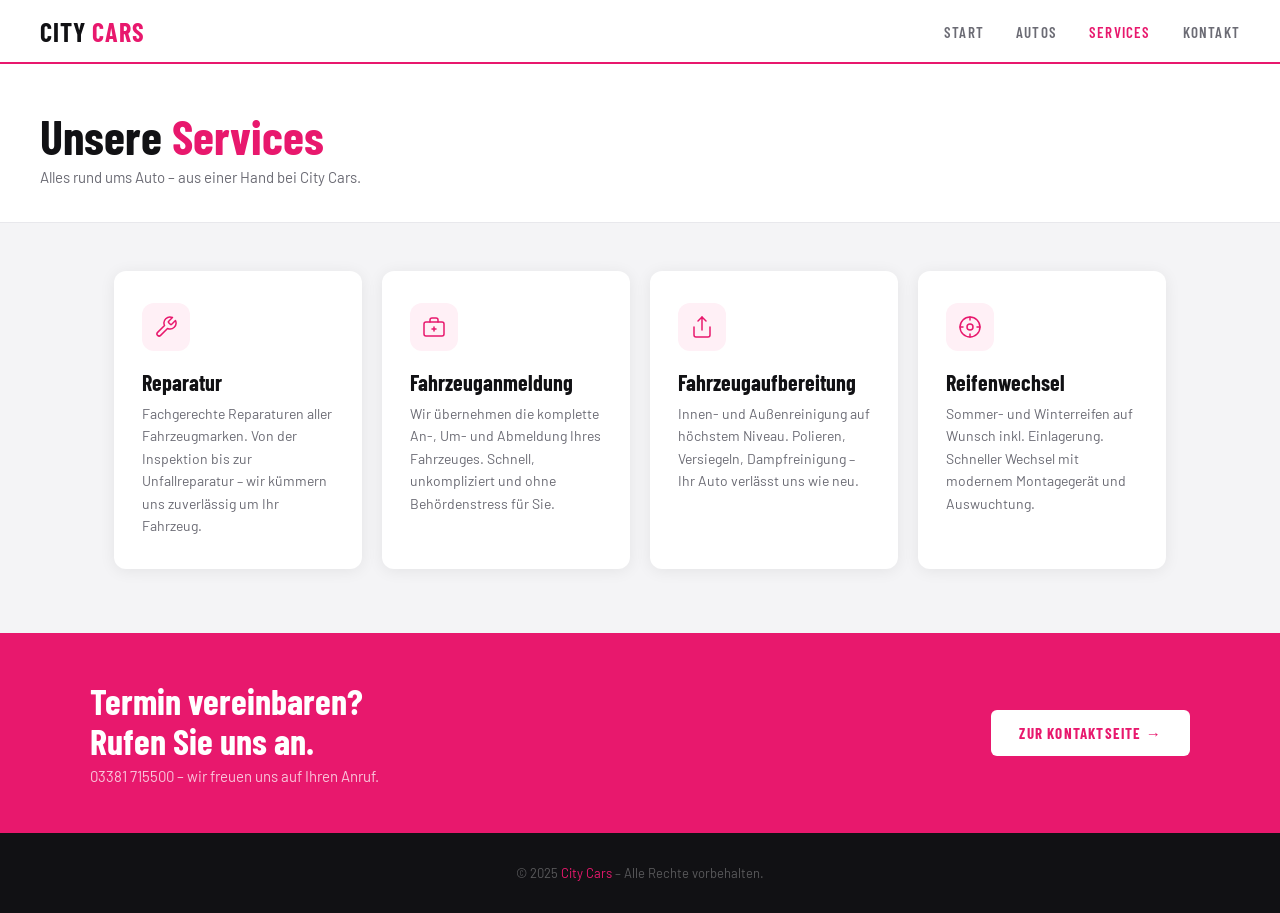
<file: services.html>
<!DOCTYPE html>
<html lang="de">
<head>
  <meta charset="UTF-8">
  <meta name="viewport" content="width=device-width, initial-scale=1.0">
  <title>Services – City Cars</title>
  <link href="https://fonts.googleapis.com/css2?family=Barlow+Condensed:wght@400;600;700;800&family=Barlow:wght@400;500&display=swap" rel="stylesheet">
  <link rel="stylesheet" href="style.css">
</head>
<body>

  <nav>
    <a href="index.html" class="logo">CITY <span>CARS</span></a>
    <button class="nav-toggle" id="nav-toggle" aria-label="Menü öffnen" onclick="document.getElementById('nav-menu').classList.toggle('open');this.classList.toggle('open')">
      <span></span><span></span><span></span>
    </button>
    <ul id="nav-menu">
      <li><a href="index.html">Start</a></li>
      <li><a href="autos.html">Autos</a></li>
      <li><a href="services.html" class="active">Services</a></li>
      <li><a href="kontakt.html">Kontakt</a></li>
    </ul>
  </nav>

  <div class="page-header">
    <h1>Unsere <span>Services</span></h1>
    <p>Alles rund ums Auto – aus einer Hand bei City Cars.</p>
  </div>

  <section class="services-section">
    <div class="services-grid">

      <div class="service-card">
        <div class="service-icon">
          <svg viewBox="0 0 24 24" fill="none" stroke-width="1.5" stroke-linecap="round" stroke-linejoin="round">
            <path d="M14.7 6.3a1 1 0 0 0 0 1.4l1.6 1.6a1 1 0 0 0 1.4 0l3.77-3.77a6 6 0 0 1-7.94 7.94l-6.91 6.91a2.12 2.12 0 0 1-3-3l6.91-6.91a6 6 0 0 1 7.94-7.94l-3.76 3.76z"/>
          </svg>
        </div>
        <div class="service-title">Reparatur</div>
        <div class="service-desc">Fachgerechte Reparaturen aller Fahrzeugmarken. Von der Inspektion bis zur Unfallreparatur – wir kümmern uns zuverlässig um Ihr Fahrzeug.</div>
      </div>

      <div class="service-card">
        <div class="service-icon">
          <svg viewBox="0 0 24 24" fill="none" stroke-width="1.5" stroke-linecap="round" stroke-linejoin="round">
            <rect x="2" y="7" width="20" height="14" rx="2"/>
            <path d="M16 7V5a2 2 0 0 0-2-2h-4a2 2 0 0 0-2 2v2"/>
            <line x1="12" y1="12" x2="12" y2="16"/>
            <line x1="10" y1="14" x2="14" y2="14"/>
          </svg>
        </div>
        <div class="service-title">Fahrzeuganmeldung</div>
        <div class="service-desc">Wir übernehmen die komplette An-, Um- und Abmeldung Ihres Fahrzeuges. Schnell, unkompliziert und ohne Behördenstress für Sie.</div>
      </div>

      <div class="service-card">
        <div class="service-icon">
          <svg viewBox="0 0 24 24" fill="none" stroke-width="1.5" stroke-linecap="round" stroke-linejoin="round">
            <path d="M4 12v8a2 2 0 0 0 2 2h12a2 2 0 0 0 2-2v-8"/>
            <polyline points="16 6 12 2 8 6"/>
            <line x1="12" y1="2" x2="12" y2="15"/>
          </svg>
        </div>
        <div class="service-title">Fahrzeugaufbereitung</div>
        <div class="service-desc">Innen- und Außenreinigung auf höchstem Niveau. Polieren, Versiegeln, Dampfreinigung – Ihr Auto verlässt uns wie neu.</div>
      </div>

      <div class="service-card">
        <div class="service-icon">
          <svg viewBox="0 0 24 24" fill="none" stroke-width="1.5" stroke-linecap="round" stroke-linejoin="round">
            <circle cx="12" cy="12" r="10"/>
            <circle cx="12" cy="12" r="3"/>
            <path d="M12 2v3M12 19v3M2 12h3M19 12h3"/>
          </svg>
        </div>
        <div class="service-title">Reifenwechsel</div>
        <div class="service-desc">Sommer- und Winterreifen auf Wunsch inkl. Einlagerung. Schneller Wechsel mit modernem Montagegerät und Auswuchtung.</div>
      </div>

    </div>
  </section>

  <div class="cta-strip">
    <div class="cta-inner">
      <div>
        <h2>Termin vereinbaren?<br>Rufen Sie uns an.</h2>
        <p>03381 715500 – wir freuen uns auf Ihren Anruf.</p>
      </div>
      <a href="kontakt.html" class="cta-btn">Zur Kontaktseite →</a>
    </div>
  </div>

  <footer>
    <p>&copy; 2025 <span>City Cars</span> – Alle Rechte vorbehalten.</p>
  </footer>

</body>
</html>
</file>
<file: style.css>
/* ============================================
   CITY CARS – Stylesheet
   ============================================ */

*, *::before, *::after {
  box-sizing: border-box;
  margin: 0;
  padding: 0;
}

:root {
  --pink:       #e8186d;
  --pink-light: #ff4d96;
  --pink-pale:  #fff0f6;
  --dark:       #111114;
  --mid:        #3a3a40;
  --gray:       #6b6b74;
  --light:      #f4f4f6;
  --white:      #ffffff;
  --shadow:     0 2px 16px rgba(0,0,0,0.07);
  --radius:     12px;
}

body {
  font-family: 'Barlow', sans-serif;
  background: var(--light);
  color: var(--dark);
}

/* ============================================
   NAVIGATION
   ============================================ */

nav {
  background: var(--white);
  border-bottom: 2px solid var(--pink);
  padding: 0 40px;
  display: flex;
  align-items: center;
  justify-content: space-between;
  /* min-height statt height – damit das mobile Klappmenü aufgehen kann */
  min-height: 64px;
  flex-wrap: wrap;
  position: sticky;
  top: 0;
  z-index: 100;
}

.logo {
  font-family: 'Barlow Condensed', sans-serif;
  font-size: 26px;
  font-weight: 700;
  letter-spacing: 0.04em;
  color: var(--dark);
  text-decoration: none;
}

.logo span {
  color: var(--pink);
}

nav ul {
  list-style: none;
  display: flex;
  gap: 32px;
}

nav ul a {
  font-family: 'Barlow Condensed', sans-serif;
  font-size: 15px;
  font-weight: 600;
  letter-spacing: 0.08em;
  text-transform: uppercase;
  color: var(--gray);
  text-decoration: none;
  transition: color 0.2s;
}

nav ul a:hover,
nav ul a.active {
  color: var(--pink);
}

/* ============================================
   PAGE HEADER (Unterseiten)
   ============================================ */

.page-header {
  background: var(--white);
  padding: 48px 40px 36px;
  border-bottom: 1px solid #e8e8ec;
}

.page-header h1 {
  font-family: 'Barlow Condensed', sans-serif;
  font-size: 48px;
  font-weight: 700;
  line-height: 1;
  margin-bottom: 8px;
}

.page-header h1 span {
  color: var(--pink);
}

.page-header p {
  color: var(--gray);
  font-size: 15px;
}

/* ============================================
   FOOTER
   ============================================ */

footer {
  background: var(--dark);
  padding: 32px 40px;
  text-align: center;
}

footer p {
  font-size: 13px;
  color: rgba(255,255,255,0.3);
}

footer span {
  color: var(--pink);
}

/* ============================================
   CTA / CONTACT STRIP
   ============================================ */

.cta-strip {
  background: var(--pink);
  padding: 48px 40px;
}

.cta-inner {
  max-width: 1100px;
  margin: 0 auto;
  display: flex;
  align-items: center;
  justify-content: space-between;
  gap: 24px;
}

.cta-strip h2 {
  font-family: 'Barlow Condensed', sans-serif;
  font-size: 36px;
  font-weight: 700;
  color: var(--white);
  line-height: 1.1;
}

.cta-strip p {
  color: rgba(255,255,255,0.75);
  font-size: 15px;
  margin-top: 6px;
}

.cta-btn {
  display: inline-flex;
  align-items: center;
  gap: 8px;
  background: var(--white);
  color: var(--pink);
  text-decoration: none;
  font-family: 'Barlow Condensed', sans-serif;
  font-size: 15px;
  font-weight: 700;
  letter-spacing: 0.08em;
  text-transform: uppercase;
  padding: 14px 28px;
  border-radius: 6px;
  white-space: nowrap;
  transition: opacity 0.2s;
}

.cta-btn:hover {
  opacity: 0.9;
}

/* ============================================
   INDEX – HERO
   ============================================ */

.hero {
  background: var(--dark);
  padding: 90px 40px 80px;
  position: relative;
  overflow: hidden;
}

.hero::before {
  content: 'CITY CARS';
  position: absolute;
  right: -20px;
  top: 50%;
  transform: translateY(-50%);
  font-family: 'Barlow Condensed', sans-serif;
  font-size: 180px;
  font-weight: 800;
  letter-spacing: -0.02em;
  color: rgba(255,255,255,0.03);
  white-space: nowrap;
  pointer-events: none;
  line-height: 1;
}

.hero-inner {
  max-width: 1100px;
  margin: 0 auto;
  position: relative;
}

.hero-tag {
  display: inline-block;
  background: var(--pink);
  color: var(--white);
  font-family: 'Barlow Condensed', sans-serif;
  font-size: 12px;
  font-weight: 600;
  letter-spacing: 0.12em;
  text-transform: uppercase;
  padding: 5px 12px;
  border-radius: 3px;
  margin-bottom: 20px;
}

.hero h1 {
  font-family: 'Barlow Condensed', sans-serif;
  font-size: 72px;
  font-weight: 800;
  line-height: 1;
  letter-spacing: -0.02em;
  color: var(--white);
  margin-bottom: 20px;
}

.hero h1 span {
  color: var(--pink);
}

.hero p {
  font-size: 17px;
  color: rgba(255,255,255,0.55);
  max-width: 480px;
  line-height: 1.6;
  margin-bottom: 36px;
}

.hero-cta {
  display: inline-flex;
  align-items: center;
  gap: 8px;
  background: var(--pink);
  color: var(--white);
  text-decoration: none;
  font-family: 'Barlow Condensed', sans-serif;
  font-size: 16px;
  font-weight: 600;
  letter-spacing: 0.08em;
  text-transform: uppercase;
  padding: 14px 28px;
  border-radius: 6px;
  transition: background 0.2s;
}

.hero-cta:hover {
  background: var(--pink-light);
}

/* ============================================
   INDEX – STATS BAR
   ============================================ */

.stats-bar {
  background: var(--white);
  border-bottom: 1px solid #e4e4e8;
  padding: 24px 40px;
}

.stats-inner {
  max-width: 1100px;
  margin: 0 auto;
  display: flex;
  gap: 48px;
}

.stat-number {
  font-family: 'Barlow Condensed', sans-serif;
  font-size: 32px;
  font-weight: 700;
  color: var(--pink);
  line-height: 1;
}

.stat-label {
  font-size: 12px;
  color: var(--gray);
  font-weight: 500;
  letter-spacing: 0.04em;
  margin-top: 2px;
}

/* ============================================
   INDEX – SLIDESHOW
   ============================================ */

.slideshow-section {
  background: var(--dark);
  padding: 64px 0 0;
}

.slideshow-header {
  max-width: 1100px;
  margin: 0 auto 32px;
  padding: 0 24px;
}

.section-label {
  font-family: 'Barlow Condensed', sans-serif;
  font-size: 13px;
  font-weight: 600;
  letter-spacing: 0.12em;
  text-transform: uppercase;
  color: var(--pink);
  margin-bottom: 8px;
}

.section-title {
  font-family: 'Barlow Condensed', sans-serif;
  font-size: 42px;
  font-weight: 700;
  line-height: 1.1;
  color: var(--white);
}

.slideshow-wrapper {
  position: relative;
  overflow: hidden;
  width: 100%;
}

.slideshow-track {
  display: flex;
  transition: transform 0.6s cubic-bezier(0.4, 0, 0.2, 1);
}

.slide {
  min-width: 100%;
  display: grid;
  grid-template-columns: 1fr 1fr;
  align-items: center;
}

.slide-image {
  width: 100%;
  height: 420px;
  object-fit: cover;
  display: block;
}

.slide-content {
  padding: 48px 56px;
}

.slide-brand {
  font-family: 'Barlow Condensed', sans-serif;
  font-size: 13px;
  font-weight: 600;
  letter-spacing: 0.14em;
  text-transform: uppercase;
  color: var(--pink);
  margin-bottom: 8px;
}

.slide-title {
  font-family: 'Barlow Condensed', sans-serif;
  font-size: 40px;
  font-weight: 700;
  line-height: 1.1;
  color: var(--white);
  margin-bottom: 20px;
}

.slide-specs {
  display: flex;
  gap: 10px;
  margin-bottom: 24px;
  flex-wrap: wrap;
}

.slide-spec {
  background: rgba(255,255,255,0.08);
  border-radius: 20px;
  padding: 6px 14px;
  font-size: 13px;
  font-weight: 500;
  color: rgba(255,255,255,0.7);
}

.slide-price {
  font-family: 'Barlow Condensed', sans-serif;
  font-size: 44px;
  font-weight: 800;
  color: var(--pink);
  letter-spacing: -0.01em;
  margin-bottom: 28px;
}

.slide-btn {
  display: inline-flex;
  align-items: center;
  gap: 8px;
  background: var(--pink);
  color: var(--white);
  text-decoration: none;
  font-family: 'Barlow Condensed', sans-serif;
  font-size: 15px;
  font-weight: 600;
  letter-spacing: 0.08em;
  text-transform: uppercase;
  padding: 13px 24px;
  border-radius: 6px;
  transition: background 0.2s;
}

.slide-btn:hover {
  background: var(--pink-light);
}

.slideshow-controls {
  display: flex;
  align-items: center;
  justify-content: center;
  gap: 16px;
  padding: 28px 0 48px;
}

.slide-dot {
  width: 8px;
  height: 8px;
  border-radius: 50%;
  background: rgba(255,255,255,0.2);
  border: none;
  cursor: pointer;
  transition: background 0.2s, transform 0.2s;
  padding: 0;
}

.slide-dot.active {
  background: var(--pink);
  transform: scale(1.3);
}

.slide-arrow {
  width: 40px;
  height: 40px;
  border-radius: 50%;
  background: rgba(255,255,255,0.08);
  border: 1px solid rgba(255,255,255,0.15);
  color: var(--white);
  cursor: pointer;
  display: flex;
  align-items: center;
  justify-content: center;
  transition: background 0.2s;
}

.slide-arrow:hover {
  background: var(--pink);
  border-color: var(--pink);
}

.slide-arrow svg {
  width: 16px;
  height: 16px;
  stroke: currentColor;
}

/* ============================================
   INDEX – NAV CARDS
   ============================================ */

.nav-section {
  max-width: 1100px;
  margin: 64px auto;
  padding: 0 24px;
}

.nav-section .section-title {
  color: var(--dark);
  margin-bottom: 36px;
}

.nav-cards {
  display: grid;
  grid-template-columns: 1fr 1fr;
  gap: 20px;
}

.nav-card {
  background: var(--dark);
  border-radius: var(--radius);
  padding: 40px 36px;
  text-decoration: none;
  color: var(--white);
  display: flex;
  flex-direction: column;
  gap: 12px;
  position: relative;
  overflow: hidden;
  transition: transform 0.2s;
  min-height: 220px;
}

.nav-card:hover {
  transform: translateY(-3px);
}

.nav-card::after {
  content: '';
  position: absolute;
  bottom: 0;
  left: 0;
  right: 0;
  height: 4px;
  background: var(--pink);
}

.nav-card__icon {
  width: 44px;
  height: 44px;
  background: rgba(232,24,109,0.15);
  border-radius: 10px;
  display: flex;
  align-items: center;
  justify-content: center;
}

.nav-card__icon svg {
  width: 22px;
  height: 22px;
  stroke: var(--pink);
}

.nav-card__title {
  font-family: 'Barlow Condensed', sans-serif;
  font-size: 30px;
  font-weight: 700;
  line-height: 1;
  letter-spacing: 0.01em;
}

.nav-card__desc {
  font-size: 14px;
  color: rgba(255,255,255,0.5);
  line-height: 1.5;
  max-width: 260px;
}

.nav-card__arrow {
  margin-top: auto;
  font-family: 'Barlow Condensed', sans-serif;
  font-size: 13px;
  font-weight: 600;
  letter-spacing: 0.1em;
  text-transform: uppercase;
  color: var(--pink);
}

/* ============================================
   AUTOS – CAR GRID
   ============================================ */

.cars-section {
  max-width: 1100px;
  margin: 0 auto;
  padding: 40px 24px 80px;
}

.cars-grid {
  display: grid;
  grid-template-columns: repeat(auto-fill, minmax(320px, 1fr));
  gap: 24px;
}

.car-card {
  background: var(--white);
  border-radius: var(--radius);
  overflow: hidden;
  box-shadow: var(--shadow);
  transition: transform 0.2s, box-shadow 0.2s;
  display: flex;
  flex-direction: column;
}

.car-card:hover {
  transform: translateY(-4px);
  box-shadow: 0 8px 32px rgba(232,24,109,0.12);
}

.car-card__image {
  width: 100%;
  height: 220px;
  object-fit: cover;
  display: block;
  background: var(--light);
}

.car-card__body {
  padding: 20px 22px 22px;
  flex: 1;
  display: flex;
  flex-direction: column;
}

.car-card__title {
  font-family: 'Barlow Condensed', sans-serif;
  font-size: 22px;
  font-weight: 700;
  letter-spacing: 0.01em;
  line-height: 1.2;
  margin-bottom: 4px;
  color: var(--dark);
}

.car-card__subtitle {
  font-size: 13px;
  color: var(--gray);
  margin-bottom: 16px;
  line-height: 1.4;
}

.car-card__specs {
  display: flex;
  gap: 8px;
  margin-bottom: 18px;
  flex-wrap: wrap;
}

.spec-pill {
  background: var(--light);
  border-radius: 20px;
  padding: 5px 12px;
  font-size: 12px;
  font-weight: 500;
  color: var(--mid);
  white-space: nowrap;
}

.car-card__footer {
  display: flex;
  align-items: center;
  justify-content: space-between;
  margin-top: auto;
  padding-top: 16px;
  border-top: 1px solid #f0f0f3;
}

.car-card__price {
  font-family: 'Barlow Condensed', sans-serif;
  font-size: 28px;
  font-weight: 700;
  color: var(--pink);
  letter-spacing: -0.01em;
}

.btn-inserat {
  display: inline-flex;
  align-items: center;
  gap: 7px;
  background: var(--pink);
  color: var(--white);
  text-decoration: none;
  font-family: 'Barlow Condensed', sans-serif;
  font-size: 14px;
  font-weight: 600;
  letter-spacing: 0.06em;
  text-transform: uppercase;
  padding: 10px 18px;
  border-radius: 6px;
  transition: background 0.2s;
}

.btn-inserat:hover {
  background: var(--pink-light);
}

.btn-inserat svg {
  width: 14px;
  height: 14px;
}

.back-link {
  display: inline-flex;
  align-items: center;
  gap: 6px;
  color: var(--gray);
  text-decoration: none;
  font-size: 13px;
  font-weight: 500;
  margin-bottom: 28px;
  transition: color 0.2s;
}

.back-link:hover {
  color: var(--pink);
}

/* ============================================
   SERVICES
   ============================================ */

.services-section {
  max-width: 1100px;
  margin: 0 auto;
  padding: 48px 24px 64px;
}

.services-grid {
  display: grid;
  grid-template-columns: repeat(auto-fill, minmax(240px, 1fr));
  gap: 20px;
}

.service-card {
  background: var(--white);
  border-radius: var(--radius);
  padding: 32px 28px;
  box-shadow: var(--shadow);
  transition: transform 0.2s, box-shadow 0.2s;
  position: relative;
  overflow: hidden;
}

.service-card::after {
  content: '';
  position: absolute;
  bottom: 0;
  left: 0;
  right: 0;
  height: 3px;
  background: var(--pink);
  transform: scaleX(0);
  transition: transform 0.2s;
}

.service-card:hover {
  transform: translateY(-3px);
  box-shadow: 0 8px 28px rgba(232,24,109,0.1);
}

.service-card:hover::after {
  transform: scaleX(1);
}

.service-icon {
  width: 48px;
  height: 48px;
  background: var(--pink-pale);
  border-radius: 12px;
  display: flex;
  align-items: center;
  justify-content: center;
  margin-bottom: 18px;
}

.service-icon svg {
  width: 24px;
  height: 24px;
  stroke: var(--pink);
}

.service-title {
  font-family: 'Barlow Condensed', sans-serif;
  font-size: 22px;
  font-weight: 700;
  margin-bottom: 8px;
  color: var(--dark);
}

.service-desc {
  font-size: 14px;
  color: var(--gray);
  line-height: 1.6;
}

/* ============================================
   KONTAKT
   ============================================ */

.contact-content {
  max-width: 1100px;
  margin: 0 auto;
  padding: 48px 24px 80px;
  display: grid;
  grid-template-columns: 1fr 1fr;
  gap: 32px;
  align-items: start;
}

.left-col {
  display: flex;
  flex-direction: column;
  gap: 24px;
}

.info-card {
  background: var(--white);
  border-radius: var(--radius);
  padding: 28px;
  box-shadow: var(--shadow);
}

.info-card h2 {
  font-family: 'Barlow Condensed', sans-serif;
  font-size: 22px;
  font-weight: 700;
  margin-bottom: 18px;
  color: var(--dark);
}

.contact-item {
  display: flex;
  align-items: flex-start;
  gap: 14px;
  margin-bottom: 14px;
}

.contact-item:last-child {
  margin-bottom: 0;
}

.contact-item-icon {
  width: 36px;
  height: 36px;
  background: var(--pink-pale);
  border-radius: 8px;
  display: flex;
  align-items: center;
  justify-content: center;
  flex-shrink: 0;
}

.contact-item-icon svg {
  width: 18px;
  height: 18px;
  stroke: var(--pink);
}

.contact-item-label {
  font-size: 11px;
  font-weight: 500;
  color: var(--gray);
  text-transform: uppercase;
  letter-spacing: 0.06em;
  display: block;
}

.contact-item-value {
  font-size: 15px;
  color: var(--dark);
  font-weight: 500;
  display: block;
  margin-top: 2px;
}

.contact-item-value a {
  color: var(--dark);
  text-decoration: none;
  transition: color 0.2s;
}

.contact-item-value a:hover {
  color: var(--pink);
}

.hours-grid {
  display: flex;
  flex-direction: column;
}

.hours-row {
  display: flex;
  justify-content: space-between;
  align-items: center;
  padding: 9px 0;
  border-bottom: 1px solid #f0f0f3;
  font-size: 14px;
}

.hours-row:last-child {
  border-bottom: none;
}

.hours-day {
  color: var(--mid);
  font-weight: 500;
}

.hours-time {
  color: var(--dark);
  font-weight: 500;
}

.hours-time.closed {
  color: var(--gray);
  font-style: italic;
}

.hours-row.today .hours-day,
.hours-row.today .hours-time {
  color: var(--pink);
  font-weight: 600;
}

.map-card {
  background: var(--white);
  border-radius: var(--radius);
  overflow: hidden;
  box-shadow: var(--shadow);
}

.map-card iframe {
  width: 100%;
  height: 220px;
  border: none;
  display: block;
}

.form-card {
  background: var(--white);
  border-radius: var(--radius);
  padding: 36px 32px;
  box-shadow: var(--shadow);
}

.form-card h2 {
  font-family: 'Barlow Condensed', sans-serif;
  font-size: 28px;
  font-weight: 700;
  margin-bottom: 6px;
  color: var(--dark);
}

.form-card > p {
  font-size: 14px;
  color: var(--gray);
  margin-bottom: 28px;
  line-height: 1.5;
}

.form-group {
  margin-bottom: 18px;
}

.form-group label {
  display: block;
  font-size: 12px;
  font-weight: 600;
  letter-spacing: 0.06em;
  text-transform: uppercase;
  color: var(--gray);
  margin-bottom: 7px;
}

.form-group input,
.form-group textarea {
  width: 100%;
  padding: 12px 14px;
  border: 1.5px solid #e4e4e8;
  border-radius: 8px;
  font-family: 'Barlow', sans-serif;
  font-size: 14px;
  color: var(--dark);
  background: var(--white);
  transition: border-color 0.2s;
  outline: none;
  resize: none;
}

.form-group input:focus,
.form-group textarea:focus {
  border-color: var(--pink);
}

.form-group textarea {
  height: 130px;
}

.form-row {
  display: grid;
  grid-template-columns: 1fr 1fr;
  gap: 14px;
}

.submit-btn {
  width: 100%;
  padding: 14px;
  background: var(--pink);
  color: var(--white);
  border: none;
  border-radius: 8px;
  font-family: 'Barlow Condensed', sans-serif;
  font-size: 16px;
  font-weight: 600;
  letter-spacing: 0.08em;
  text-transform: uppercase;
  cursor: pointer;
  transition: background 0.2s;
  margin-top: 8px;
}

.submit-btn:hover {
  background: var(--pink-light);
}

.form-note {
  font-size: 12px;
  color: var(--gray);
  text-align: center;
  margin-top: 12px;
  line-height: 1.5;
}

/* ============================================
   RESPONSIVE
   ============================================ */

/* Hamburger Button – nur auf mobil sichtbar */
.nav-toggle {
  display: none;
  flex-direction: column;
  justify-content: center;
  gap: 5px;
  width: 36px;
  height: 36px;
  background: none;
  border: none;
  cursor: pointer;
  padding: 4px;
  border-radius: 6px;
  transition: background 0.2s;
}

.nav-toggle:hover {
  background: var(--light);
}

.nav-toggle span {
  display: block;
  width: 22px;
  height: 2px;
  background: var(--dark);
  border-radius: 2px;
  transition: transform 0.25s, opacity 0.25s;
}

.nav-toggle.open span:nth-child(1) {
  transform: translateY(7px) rotate(45deg);
}
.nav-toggle.open span:nth-child(2) {
  opacity: 0;
}
.nav-toggle.open span:nth-child(3) {
  transform: translateY(-7px) rotate(-45deg);
}

@media (max-width: 800px) {
  /* Navigation auf schmalen Screens: Hamburger-Menü aktiv */
  nav {
    padding: 0 20px;
  }

  .nav-toggle {
    display: flex;
  }

  nav ul {
    display: none;
    flex-direction: column;
    gap: 0;
    width: 100%;
    padding: 8px 0 16px;
    border-top: 1px solid #f0f0f3;
  }

  nav ul.open {
    display: flex;
  }

  nav ul a {
    display: block;
    padding: 12px 4px;
    font-size: 17px;
    border-bottom: 1px solid #f0f0f3;
  }

  nav ul li:last-child a {
    border-bottom: none;
  }

  .hero { padding: 56px 24px; }
  .hero h1 { font-size: 48px; }

  .slide { grid-template-columns: 1fr; }
  .slide-image { height: 240px; }
  .slide-content { padding: 28px 24px; }

  .nav-cards { grid-template-columns: 1fr; }
  .contact-content { grid-template-columns: 1fr; }
  .stats-inner { gap: 28px; flex-wrap: wrap; }
}

/* ============================================
   AUTOS – FILTER
   ============================================ */

.autos-layout {
  max-width: 1100px;
  margin: 0 auto;
  padding: 40px 24px 80px;
  display: grid;
  grid-template-columns: 260px 1fr;
  gap: 32px;
  align-items: start;
}

/* Sidebar */
.filter-sidebar {
  background: var(--white);
  border-radius: var(--radius);
  box-shadow: var(--shadow);
  overflow: hidden;
  position: sticky;
  top: 84px;
}

.filter-sidebar-header {
  display: flex;
  align-items: center;
  justify-content: space-between;
  padding: 18px 20px;
  border-bottom: 1px solid #f0f0f3;
}

.filter-sidebar-header h3 {
  font-family: 'Barlow Condensed', sans-serif;
  font-size: 18px;
  font-weight: 700;
  color: var(--dark);
}

.filter-reset {
  font-size: 12px;
  font-weight: 600;
  color: var(--pink);
  background: none;
  border: none;
  cursor: pointer;
  padding: 0;
  letter-spacing: 0.04em;
  display: none;
}

.filter-reset.visible {
  display: block;
}

.filter-reset:hover {
  text-decoration: underline;
}

.filter-group {
  padding: 16px 20px;
  border-bottom: 1px solid #f0f0f3;
}

.filter-group:last-child {
  border-bottom: none;
}

.filter-group-label {
  font-size: 11px;
  font-weight: 600;
  letter-spacing: 0.08em;
  text-transform: uppercase;
  color: var(--gray);
  margin-bottom: 10px;
}

.filter-options {
  display: flex;
  flex-direction: column;
  gap: 4px;
}

.filter-option {
  display: flex;
  align-items: center;
  justify-content: space-between;
  padding: 6px 8px;
  border-radius: 6px;
  cursor: pointer;
  transition: background 0.15s;
  border: none;
  background: none;
  width: 100%;
  text-align: left;
}

.filter-option:hover {
  background: var(--light);
}

.filter-option.active {
  background: var(--pink-pale);
}

.filter-option-name {
  font-size: 13px;
  color: var(--mid);
  font-weight: 500;
}

.filter-option.active .filter-option-name {
  color: var(--pink);
  font-weight: 600;
}

.filter-option-count {
  font-size: 11px;
  color: var(--gray);
  background: var(--light);
  border-radius: 10px;
  padding: 1px 7px;
}

.filter-option.active .filter-option-count {
  background: rgba(232,24,109,0.12);
  color: var(--pink);
}

/* Price range */
.price-inputs {
  display: grid;
  grid-template-columns: 1fr 1fr;
  gap: 8px;
}

.price-input-group label {
  display: block;
  font-size: 11px;
  color: var(--gray);
  margin-bottom: 4px;
  font-weight: 500;
}

.price-input-group select {
  width: 100%;
  padding: 7px 10px;
  border: 1.5px solid #e4e4e8;
  border-radius: 6px;
  font-family: 'Barlow', sans-serif;
  font-size: 12px;
  color: var(--dark);
  background: var(--white);
  cursor: pointer;
  outline: none;
  transition: border-color 0.2s;
  appearance: none;
  background-image: url("data:image/svg+xml,%3Csvg xmlns='http://www.w3.org/2000/svg' width='12' height='12' viewBox='0 0 24 24' fill='none' stroke='%236b6b74' stroke-width='2' stroke-linecap='round' stroke-linejoin='round'%3E%3Cpolyline points='6 9 12 15 18 9'/%3E%3C/svg%3E");
  background-repeat: no-repeat;
  background-position: right 8px center;
  padding-right: 26px;
}

.price-input-group select:focus {
  border-color: var(--pink);
}

/* Results header */
.results-header {
  display: flex;
  align-items: center;
  justify-content: space-between;
  margin-bottom: 20px;
  flex-wrap: wrap;
  gap: 12px;
}

.results-count {
  font-family: 'Barlow Condensed', sans-serif;
  font-size: 20px;
  font-weight: 700;
  color: var(--dark);
}

.results-count span {
  color: var(--pink);
}

.sort-select {
  padding: 8px 32px 8px 12px;
  border: 1.5px solid #e4e4e8;
  border-radius: 6px;
  font-family: 'Barlow', sans-serif;
  font-size: 13px;
  color: var(--dark);
  background: var(--white);
  cursor: pointer;
  outline: none;
  transition: border-color 0.2s;
  appearance: none;
  background-image: url("data:image/svg+xml,%3Csvg xmlns='http://www.w3.org/2000/svg' width='12' height='12' viewBox='0 0 24 24' fill='none' stroke='%236b6b74' stroke-width='2' stroke-linecap='round' stroke-linejoin='round'%3E%3Cpolyline points='6 9 12 15 18 9'/%3E%3C/svg%3E");
  background-repeat: no-repeat;
  background-position: right 10px center;
}

.sort-select:focus {
  border-color: var(--pink);
}

/* Active filter pills */
.active-filters {
  display: flex;
  flex-wrap: wrap;
  gap: 8px;
  margin-bottom: 16px;
}

.active-filter-pill {
  display: inline-flex;
  align-items: center;
  gap: 6px;
  background: var(--pink-pale);
  border: 1px solid rgba(232,24,109,0.2);
  border-radius: 20px;
  padding: 4px 10px 4px 12px;
  font-size: 12px;
  font-weight: 600;
  color: var(--pink);
  cursor: pointer;
}

.active-filter-pill:hover {
  background: rgba(232,24,109,0.15);
}

.active-filter-pill svg {
  width: 12px;
  height: 12px;
  stroke: var(--pink);
}

/* No results */
.no-results {
  grid-column: 1 / -1;
  text-align: center;
  padding: 60px 20px;
  color: var(--gray);
}

.no-results p {
  font-size: 15px;
  margin-top: 8px;
}

@media (max-width: 800px) {
  .autos-layout {
    grid-template-columns: 1fr;
  }
  .filter-sidebar {
    position: static;
  }
}
</file>
